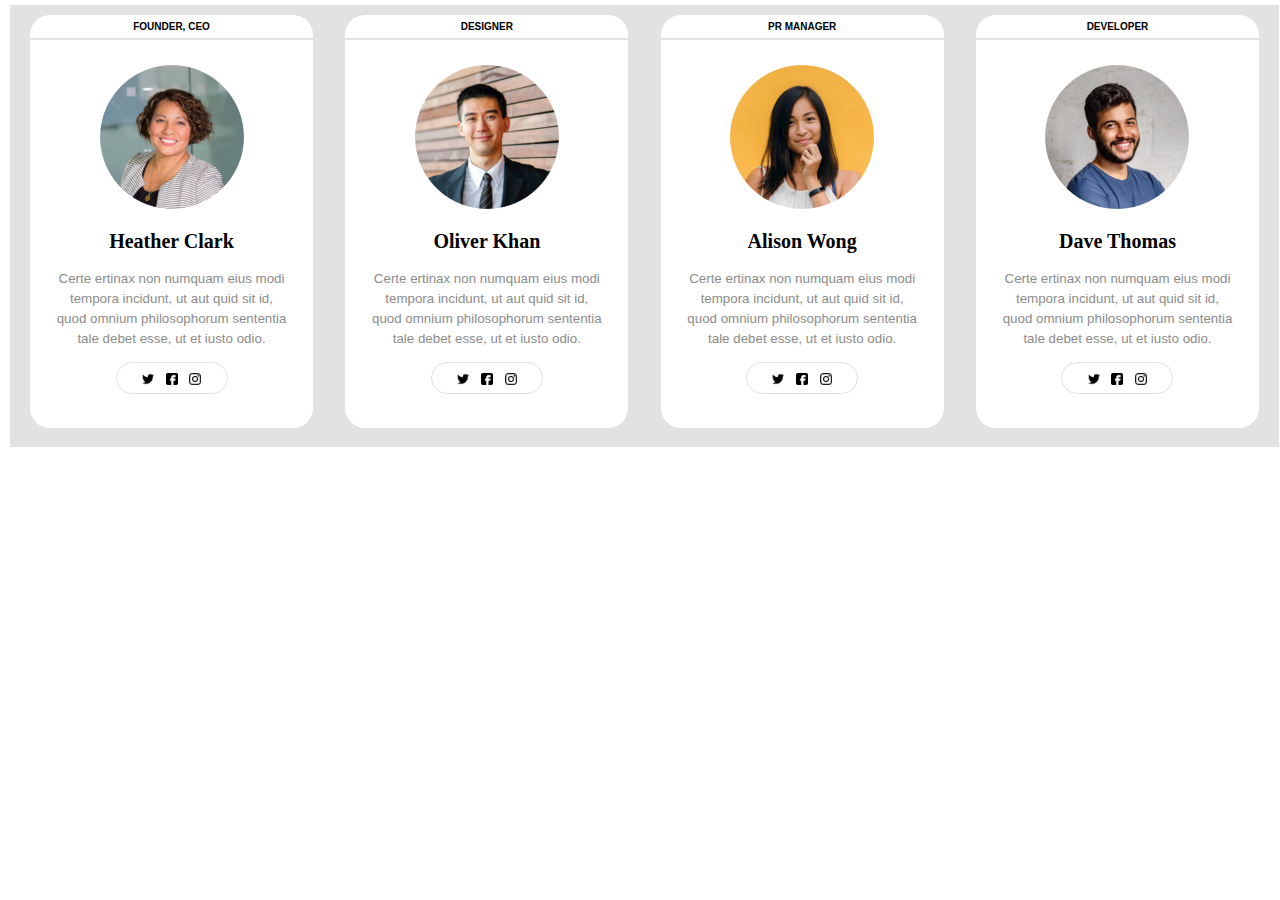
<file: complex-10/index.html>
<!DOCTYPE html>
<html lang="en">
    <head>
        <meta charset="UTF-8" />
        <meta name="viewport" content="width=device-width, initial-scale=1.0" />
        <link href="style/style.css" rel="stylesheet">
        <title>Complex 10</title>
    </head>
    <body>
        <div id="widget">
            <div class="card">
                <div class="cardTop">
                <h3>Founder, CEO</h3>
                </div>
                <div class="cardBottom">
                    <img src="../complex-10/images/heather.png">
                    <h2>Heather Clark</h2>
                    <p>Certe ertinax non numquam eius modi tempora incidunt, ut aut quid sit id, quod omnium philosophorum sententia tale debet esse, ut et iusto odio.</p>
                    <p id="bottomButtons">
                        <a href="www.twitter.com"><img src="../complex-10/images/twitter.png" id="icon1"></a>
                        <a href="www.facebook.com"><img src="../complex-10/images/facebook.png" id="icon2"></a>
                        <a href="www.instagram.com"><img src="../complex-10/images/instagram.png" id="icon3"></a>
                    </p>
                </div>
            </div>
            <div class="card">
                <div class="cardTop">
                <h3>designer</h3>
                </div>
                <div class="cardBottom">
                    <img src="../complex-10/images/oliver.png">
                    <h2>Oliver Khan</h2>
                    <p>Certe ertinax non numquam eius modi tempora incidunt, ut aut quid sit id, quod omnium philosophorum sententia tale debet esse, ut et iusto odio.</p>
                    <p id="bottomButtons">
                        <a href="www.twitter.com"><img src="../complex-10/images/twitter.png" id="icon1"></a>
                        <a href="www.facebook.com"><img src="../complex-10/images/facebook.png" id="icon2"></a>
                        <a href="www.instagram.com"><img src="../complex-10/images/instagram.png" id="icon3"></a>
                    </p>
                </div>
            </div>
            <div class="card">
                <div class="cardTop">
                <h3>pr manager</h3>
                </div>
                <div class="cardBottom">
                    <img src="../complex-10/images/alison.png">
                    <h2>Alison Wong</h2>
                    <p>Certe ertinax non numquam eius modi tempora incidunt, ut aut quid sit id, quod omnium philosophorum sententia tale debet esse, ut et iusto odio.</p>
                    <p id="bottomButtons">
                        <a href="www.twitter.com"><img src="../complex-10/images/twitter.png" id="icon1"></a>
                        <a href="www.facebook.com"><img src="../complex-10/images/facebook.png" id="icon2"></a>
                        <a href="www.instagram.com"><img src="../complex-10/images/instagram.png" id="icon3"></a>
                    </p>
                </div>
            </div>
            <div class="card">
                <div class="cardTop">
                <h3>developer</h3>
                </div>
                <div class="cardBottom">
                    <img src="../complex-10/images/dave.png">
                    <h2>Dave Thomas</h2>
                    <p>Certe ertinax non numquam eius modi tempora incidunt, ut aut quid sit id, quod omnium philosophorum sententia tale debet esse, ut et iusto odio.</p>
                    <p id="bottomButtons">
                        <a href="www.twitter.com"><img src="../complex-10/images/twitter.png" id="icon1"></a>
                        <a href="www.facebook.com"><img src="../complex-10/images/facebook.png" id="icon2"></a>
                        <a href="www.instagram.com"><img src="../complex-10/images/instagram.png" id="icon3"></a>
                    </p>
                </div>
            </div>
        </div>
    </body>
</html>
</file>
<file: complex-10/style/style.css>
html {
  box-sizing: border-box;
}

body {
  height: 100%;
  width: 100%;
  margin: 0;
}

#mockup {
  width: 1229px;
  height: 442px;
  background-image: url(../complex.10.png);

  position: absolute;
  top: 5px;
  left: 5px;

  opacity: 0.5;
  z-index: 10;
  pointer-events: none;
}

#widget {
  width: 1229px;
  height: 442px;
  margin: 5px 10px 0 10px;
  padding: 0 20px 0 20px;
  background-color: #e2e2e2;
  position: absolute;
  display: flex;
  justify-content: space-between;
}

.card {
  width: 283px;
  height: 410px;
  font-family: sans-serif;
  text-align: center;
}

.cardTop {
  text-transform: uppercase;
  width: 283px;
  height: 23px;
  background-color: white;
  border-top-left-radius: 20px;
  border-top-right-radius: 20px;
}

.cardTop h3 {
  font-size: x-small;
  padding: 6px 0 0 0;
}

.cardBottom {
  height: 388px;
  width: 283px;
  margin: 2px 0 0 0;
  background-color: white;
  border-bottom-left-radius: 20px;
  border-bottom-right-radius: 20px;
}

img {
  padding-top: 25px;
  margin-right: auto;
  margin-left: auto;
}

.cardBottom h2 {
  font-size: 15pt;
  font-family: serif;
}

.cardBottom p {
  padding: 0 25px 0 25px;
  font-size: 10pt;
  line-height: 1.5;
  margin-right: auto;
  margin-left: auto;
  color: #8c8c8c;
}

#bottomButtons {
  border-style: solid;
  border-width: 1px;
  border-color: #e2e2e2;
  border-radius: 20px;
  width: 60px;
  height: 30px;
}

#icon1,
#icon2,
#icon3 {
  padding-top: 10px;
  height: 12px;
  width: 12px;
}

#icon2 {
  padding-right: 8px;
  padding-left: 8px;
}
</file>
